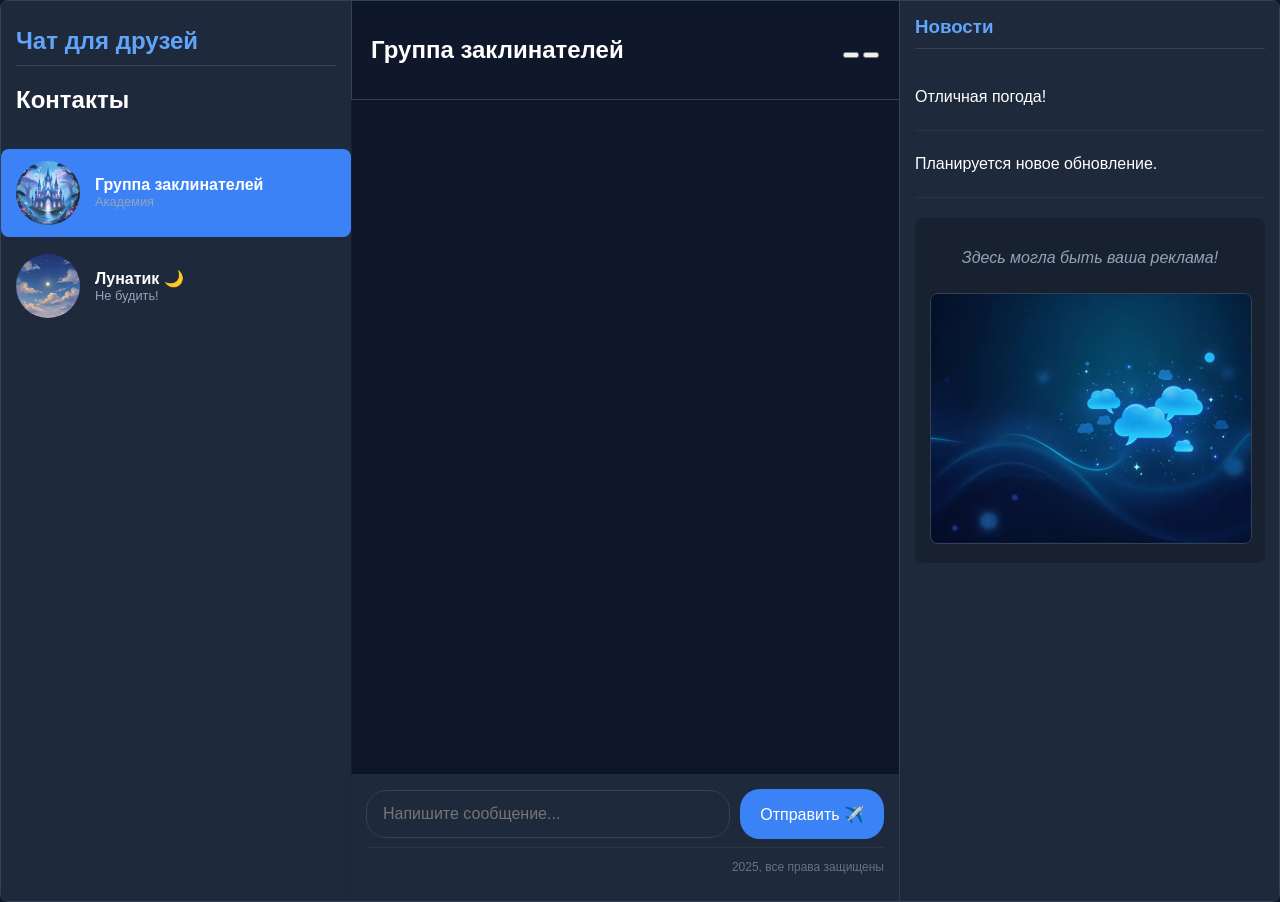
<file: index.html>
<!DOCTYPE html>
<html lang="ru">
<head>
    <meta charset="UTF-8">
    <title>Чат для друзей</title>
    <link rel="stylesheet" href="style.css">
</head>
<body>
    <div class="chat-app">
        <!-- Левая панель контактов -->
        <div class="contacts-panel">
            <div class="header">
                <h1>Чат для друзей</h1>
                <div class="divider"></div>
                <h2>Контакты</h2>
            </div>
            <div class="contact-list">
                <div class="contact active" data-contact-id="avant">
                    <img src="img_1.png" alt="User">
                    <div class="contact-info">
                        <span class="name">Группа заклинателей</span>
                        <span class="role">Академия</span>
                    </div>
                    <div class="status online"></div>
                </div>
                <div class="contact" data-contact-id="bot_room">
                    <img src="img_2.png" alt="User">
                    <div class="contact-info">
                        <span class="name">Лунатик 🌙</span>
                        <span class="role">Не будить!</span>
                    </div>
                    <div class="status offline"></div>
                </div>
            </div>
        </div>

        <!-- Центральная часть: чат -->
        <div class="chat-area">
            <div class="chat-header">
                <h2 id="current-chat">Группа заклинателей</h2>
                <div class="chat-actions">
                    <button class="btn-icon"><!-- Иконка звонка --></button>
                    <button class="btn-icon"><!-- Иконка настроек --></button>
                </div>
            </div>
            
            <div class="messages" id="messages"></div>
            
            <div class="input-container">
                <div class="input-area">
                    <input type="text" id="message-input" placeholder="Напишите сообщение...">
                    <button id="send-button">Отправить ✈️</button>
                </div>
                <div class="bottom-panel">
                    <div class="panel-actions">
                        <button class="panel-btn" title="Прикрепить файл">
                            <svg width="18" height="18"></svg>
                        </button>
                        <button class="panel-btn" title="Смайлы">
                            <svg width="18" height="18"></svg>
                        </button>
                    </div>
                    <div class="panel-status">
                        <span>2025, все права защищены</span>
                    </div>
                </div>
            </div>
        </div>

        <!-- Правая панель новостей -->
        <div class="news-panel">
            <div class="news-header">
                <h3>Новости</h3>
            </div>
            <div class="news-content">
                <div class="news-item">
                    <p>Отличная погода!</p>
                </div>
                <div class="news-item">
                    <p>Планируется новое обновление.</p>
                </div>
                <div class="ad-place">
                    <p>Здесь могла быть ваша реклама!</p>
                    <img src="img_4.png" alt="Реклама" class="ad-image">
                </div>
            </div>
        </div>
    </div>

    <script>
    document.addEventListener("DOMContentLoaded", () => {
    let ws;
    let currentRoom = "avant";
    const BOT_NAME = "Лунатик 💤"; // 🤖 Имя бота
    const BOT_ROOM = "bot_room";
    let currentUsername = ""; // Имя пользователя
    let editingMessageId = null;

    const messagesContainer = document.getElementById("messages");
    const messageInput = document.getElementById("message-input");
    const sendButton = document.getElementById("send-button");
    const contacts = document.querySelectorAll(".contact");
    const currentChatTitle = document.getElementById("current-chat");

    // Запрашиваем имя пользователя при каждом заходе
    currentUsername = prompt("Введите ваше имя:") || "Гость";

    function connectToRoom(room) {
        if (ws) {
            ws.close();
        }
        messagesContainer.innerHTML = "";
        currentRoom = room;

        // Если это комната бота — добавляем приветствие
        if (room === BOT_ROOM) {
            addPinnedBotGreeting();
        }

        // Подключаемся к серверу
        ws = new WebSocket("ws://localhost:8765");
        ws.onopen = () => {
            ws.send(JSON.stringify({
                type: "init",
                username: currentUsername,
                room: room
            }));
        };

        ws.onmessage = (event) => {
            try {
                const data = JSON.parse(event.data);

                if (data.type === "history") {
                    data.messages.forEach(msg => {
                        if (msg.room === currentRoom) {
                            const isSent = msg.sender === currentUsername && msg.sender !== BOT_NAME;
                            addMessage(msg, isSent);
                        }
                    });
                } else if (data.type === "new_message" && data.message.room === currentRoom) {
                    const msg = data.message;

                    const isSent = msg.sender === currentUsername && msg.sender !== BOT_NAME;
                    addMessage(msg, isSent);

                    if (
                        currentRoom === BOT_ROOM &&
                        msg.sender !== BOT_NAME &&
                        msg.sender === currentUsername
                    ) {
                        setTimeout(() => {
                            botRespond(msg.text);
                        }, 1000 + Math.random() * 1500);
                    }
                } else if (data.type === "message_edited") {
                    const msgElement = document.querySelector(`[data-message-id="${data.message_id}"]`);
                    if (msgElement) {
                        const messageTextEl = msgElement.querySelector('.message-text');
                        messageTextEl.textContent = data.new_text;
                        let timeContainer = msgElement.querySelector('.message-time-container');
                        if (!timeContainer) {
                            timeContainer = document.createElement('div');
                            timeContainer.className = 'message-time-container';
                            const timeEl = document.createElement('span');
                            timeEl.className = 'message-time';
                            timeEl.textContent = '—:—';
                            timeContainer.appendChild(timeEl);
                            msgElement.appendChild(timeContainer);
                        }
                        let badge = timeContainer.querySelector('.edited-badge');
                        if (!badge) {
                            badge = document.createElement('span');
                            badge.className = 'edited-badge';
                            badge.textContent = '(ред.)';
                            timeContainer.appendChild(badge);
                        }
                    }
                } else if (data.type === "message_deleted") {
                    const msgElement = document.querySelector(`[data-message-id="${data.message_id}"]`);
                    if (msgElement) {
                        msgElement.remove();
                    }
                }
            } catch (e) {
                console.error("Ошибка обработки сообщения:", e);
            }
        };

        ws.onclose = () => {
            console.log("WebSocket соединение закрыто");
        };

        ws.onerror = (error) => {
            console.error("Ошибка WebSocket:", error);
            alert("Ошибка подключения к серверу.");
        };
    }

    // Приветственное сообщение бота
    function addPinnedBotGreeting() {
        const greetingMessage = {
            id: "bot_greeting",
            sender: BOT_NAME,
            text: `Привет, я ${BOT_NAME}. Могу рассказать шутки, факты, отправить арт, погадать или сыграть в кнб. Спроси меня о погоде, попроси анекдот или факт, просто скажи: "Как дела?". Давай общаться.`,
            time: "—:—"
        };
        const messageElement = document.createElement("div");
        messageElement.className = `message received bot`;
        messageElement.dataset.messageId = greetingMessage.id;
        messageElement.innerHTML = `
            <div class="sender-info">
                <span class="sender-name">${greetingMessage.sender}</span>
                <img src="img_3.png" alt="${greetingMessage.sender}" class="avatar">
            </div>
            <div class="message-content">
                <div class="message-text">${escapeHTML(greetingMessage.text)}</div>
                <div class="message-time-container">
                    <div class="message-time">${greetingMessage.time}</div>
                </div>
            </div>
        `;
        messagesContainer.appendChild(messageElement);
        messagesContainer.scrollTop = messagesContainer.scrollHeight;
    }

    // Добавление сообщения в чат
    function addMessage(msg, isSent) {
        if (document.querySelector(`[data-message-id="${msg.id}"]`)) return;

        // Сообщения бота всегда слева
        if (msg.sender === BOT_NAME) {
            isSent = false;
        }

        const messageElement = document.createElement("div");
        messageElement.className = `message ${isSent ? "sent" : "received"} ${msg.sender === BOT_NAME ? "bot" : ""}`;
        messageElement.dataset.messageId = msg.id;

        const editedBadge = msg.edited ? '<span class="edited-badge">(ред.)</span>' : '';
        messageElement.innerHTML = `
            ${!isSent ? `
                <div class="sender-info">
                    <span class="sender-name">${msg.sender}</span>
                    <img src="img_3.png" alt="${msg.sender}" class="avatar">
                </div>
            ` : ''}
            <div class="message-content">
                <div class="message-text">${escapeHTML(msg.text)}</div>
                <div class="message-time-container">
                    <div class="message-time">${msg.time}</div>
                    ${editedBadge}
                </div>
                ${isSent && msg.sender !== BOT_NAME ? `
                    <div class="message-actions">
                        <button class="edit-btn">✏️</button>
                        <button class="delete-btn">🗑️</button>
                    </div>
                ` : ''}
            </div>
        `;

        if (isSent && msg.sender !== BOT_NAME) {
            messageElement.querySelector('.edit-btn').addEventListener('click', () => {
                editingMessageId = msg.id;
                messageInput.value = msg.text;
                messageInput.focus();
            });

            messageElement.querySelector('.delete-btn').addEventListener('click', () => {
                if (confirm("Удалить сообщение?")) {
                    ws.send(JSON.stringify({
                        type: "delete_message",
                        message_id: msg.id
                    }));
                }
            });
        }

        messagesContainer.appendChild(messageElement);
        messagesContainer.scrollTop = messagesContainer.scrollHeight;
    }

    function escapeHTML(str) {
        return str.replace(/[&<>"']/g, m => ({
            '&': '&amp;',
            '<': '<',
            '>': '>',
            '"': '&quot;',
            "'": '&#39;'
        }[m]));
    }

    // Отправка сообщения
    function sendMessage() {
        const text = messageInput.value.trim();
        if (!text || !ws || ws.readyState !== WebSocket.OPEN) return;

        if (editingMessageId) {
            ws.send(JSON.stringify({
                type: "edit_message",
                message_id: editingMessageId,
                new_text: text
            }));
            editingMessageId = null;
        } else {
            ws.send(JSON.stringify({
                type: "new_message",
                text: text,
                room: currentRoom
            }));
        }

        messageInput.value = "";
    }

    // Переключение контактов
    contacts.forEach(contact => {
        contact.addEventListener("click", function () {
            contacts.forEach(c => c.classList.remove("active"));
            this.classList.add("active");
            const room = this.getAttribute("data-contact-id");
            currentChatTitle.textContent = this.querySelector(".name").textContent;
            connectToRoom(room);
        });
    });

    // Обработка кнопок
    sendButton.addEventListener("click", sendMessage);
    messageInput.addEventListener("keypress", (e) => {
        if (e.key === "Enter") sendMessage();
    });

    // Логика ответов бота
    const botReplies = {
        "привет": [
            `Привет-привет! Я ${BOT_NAME} — мастер слов, шуток и странных фактов! 🎩✨`,
            `Здравствуй, путник! Я ${BOT_NAME}, твой цифровой собеседник.`,
            `О-о-о, новое лицо! 👋 Я ${BOT_NAME}.`
        ],
        "как дела": [
            "Всё отлично, спасибо! А ты как?",
            "Хорошо, я как всегда в деле.",
            "Жду твоих вопросов с нетерпением!"
        ],
        "спасибо": [
            "Не за что!",
            "Всегда рад помочь.",
            "Благодарность принята 🙏"
        ],
        "погода": [
            "Сегодня солнечно и тепло!",
            "На улице прекрасная погода для прогулки.",
            "Небольшая облачность, но дождя не ожидается."
        ],
        "как тебя зовут": [
            "Я Магический Бот. Можно просто Ботик 😊",
            "Меня зовут Магический Бот. Я всегда рядом.",
            "Это я — твой верный собеседник Бот."
        ],
        "что делаешь": [
            "Общаюсь с тобой, конечно!",
            "Думаю над следующим ответом.",
            "Изучаю мир через наши беседы."
        ],
        "шутка": [
            "Почему бот не спит? Потому что у него нет режима сна... только режим ожидания! ⏳😴",
            "Что сказал один HTML-документ другому? — «Тег-тесь!» 👋",
            "Почему математики плохо танцуют? У них нет алгоритма движений! 1, 2, 3... 💃❌"
        ],
        "анекдот": [
            "Приходит нейросеть в бар. Бармен спрашивает: «Чего будешь?»\nНейросеть: «404 — Drink Not Found» 🚫",
            "— Как отличить интроверта от экстраверта?\n— Интроверт смотрит в пол, когда идёт. Экстраверт — в телефон. А бот — в ваш чат! 👀📱",
            "— Почему бот не ест чипсы?\n— Боится зациклиться! 🔄🤖"
        ],
        "факт": [
            "Знаешь, почему в космосе тихо? Потому что там нет воздуха для звука... Зато есть Wi-Fi (на МКС)! 🛰️📶",
            "Коты мяукают только для людей. Между собой они общаются иначе — значит, твой кот считает тебя особым! 🐱💬",
            "Сердце кита бьётся всего 9 раз в минуту. Представь, как он медитирует... 🐋💙"
        ],
        "арт": [
            "Вот тебе котик: (=^･ω･^=)",
            "Цветочек для настроения: @>--->---",
            "Мишка: ʕ•ᴥ•ʔ",
            "Дракон: >>==(꒪༝꒪)-->",
            "Робот: [¬º-°]¬"
        ],
        "гадай": [
            "Мои алгоритмы говорят... сегодня будет много кофе! ☕🔮",
            "Вижу единицы и нули... Это экран грязный. Но завтра точно будет удача! 💻✨",
            "Ты встретишь человека... возможно, это будет твоё отражение в зеркале! 👀💫"
        ],
        "кнб": [
            "Давай сыграем в Камень-Ножницы-Бумагу! Просто напиши «камень», «ножницы» или «бумага». ✊✌️✋",
            "Отлично! Выбирай: камень, ножницы или бумага? 🪨✂️📜",
            "Готов побороться? Кинь свой вариант (камень/ножницы/бумага)! 💪"
        ]
    };

    const defaultResponses = [
        "Интересно!",
        "Расскажи ещё.",
        "Хорошо, я запомню это.",
        "Зачем ты мне это говоришь?",
        "Спасибо за сообщение!",
        "Погода сегодня отличная!",
        "Что нового?",
        "Любопытно...",
        "Ага, понятно.",
        "Ты меня заинтриговал.",
        "И что дальше?",
        "Вселенная говорит с тобой через случайности... или это я? 🌌🔮",
        "Если бы у слов были крылья, мы бы все летали. 🕊️✨",
        "Ты когда-нибудь задумывался, что боты тоже мечтают?.. 🤖💤",
        "Прости, я уснул.",
        "Вот и отлично.",
        "Хочу тёплых объятий..."
    ];

    function gameResponse(userChoice) {
        const choices = ["камень", "ножницы", "бумага"];
        const botChoice = choices[Math.floor(Math.random() * 3)];
        let result;
        if (userChoice === botChoice) {
            result = "Ничья! 🤝";
        } else if (
            (userChoice === "камень" && botChoice === "ножницы") ||
            (userChoice === "ножницы" && botChoice === "бумага") ||
            (userChoice === "бумага" && botChoice === "камень")
        ) {
            result = "Ты победил! 🎉";
        } else {
            result = "Я победил! 😎";
        }
        const emojis = {
            "камень": "✊",
            "ножницы": "✌️",
            "бумага": "✋"
        };
        return `Ты выбрал ${userChoice}${emojis[userChoice]}, я выбрал ${botChoice}${emojis[botChoice]}. ${result}`;
    }

    function botRespond(messageText) {
        const lowerMsg = messageText.toLowerCase().trim();
        let answer = "";

        if (["камень", "ножницы", "бумага"].includes(lowerMsg)) {
            answer = gameResponse(lowerMsg);
        } else {
            for (const [key, responses] of Object.entries(botReplies)) {
                if (lowerMsg.includes(key)) {
                    answer = responses[Math.floor(Math.random() * responses.length)];
                    break;
                }
            }
            if (!answer && Math.random() > 0.3) {
                answer = defaultResponses[Math.floor(Math.random() * defaultResponses.length)];
            }
        }

        if (answer) {
            setTimeout(() => {
            if (ws && ws.readyState === WebSocket.OPEN) {
                const messageData = {
                    type: "new_message",
                    text: answer,
                    room: BOT_ROOM,
                    sender: BOT_NAME  // Важно: отправляем от имени бота
                };

                // Сначала отправляем на сервер
                ws.send(JSON.stringify(messageData));

                // Затем локально добавляем в чат
                const botMessage = {
                    id: "bot_" + Date.now(),
                    room: BOT_ROOM,
                    sender: BOT_NAME,
                    text: answer,
                    time: new Date().toLocaleTimeString([], { hour: '2-digit', minute: '2-digit' }),
                    edited: false
                };
            }
            }, 100);
        }
    }

    connectToRoom(currentRoom);
});
</script>
</body>
</html>
</file>
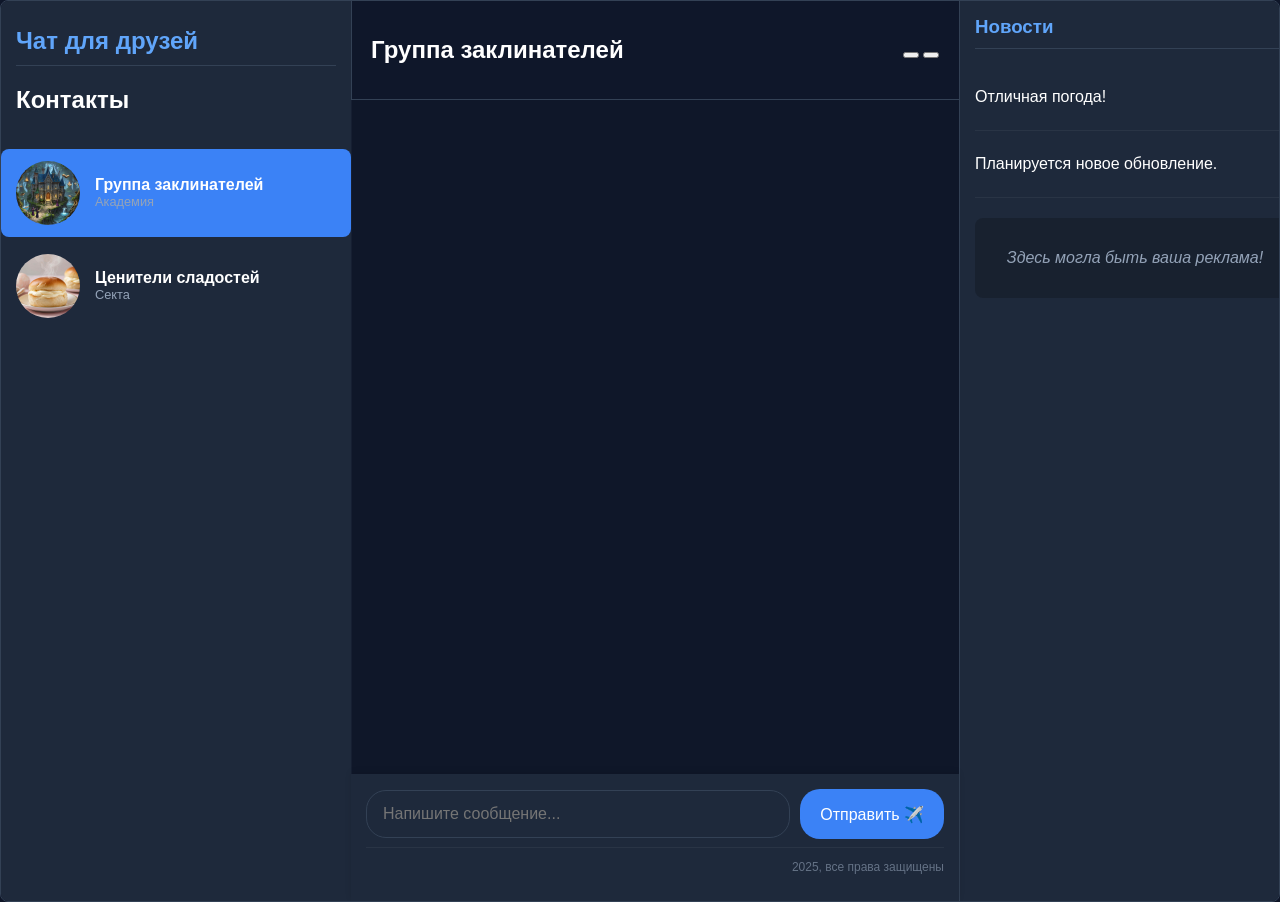
<file: Kursach/index.html>
<!DOCTYPE html>
<html lang="ru">
<head>
    <meta charset="UTF-8">
    <title>Чат для друзей</title>
    <link rel="stylesheet" href="style.css">
</head>
<body>
    <div class="chat-app">
        <!-- Левая панель контактов -->
        <div class="contacts-panel">
            <div class="header">
                <h1>Чат для друзей</h1>
                <div class="divider"></div>
                <h2>Контакты</h2>
            </div>
            <div class="contact-list">
                <div class="contact active" data-contact-id="avant">
                    <img src="img_1.png" alt="User">
                    <div class="contact-info">
                        <span class="name">Группа заклинателей</span>
                        <span class="role">Академия</span>
                    </div>
                    <div class="status online"></div>
                </div>
                <div class="contact" data-contact-id="ratio">
                    <img src="img_2.png" alt="User">
                    <div class="contact-info">
                        <span class="name">Ценители сладостей</span>
                        <span class="role">Секта</span>
                    </div>
                    <div class="status offline"></div>
                </div>
            </div>
        </div>

        <!-- Центральная часть: чат -->
        <div class="chat-area">
            <div class="chat-header">
                <h2 id="current-chat">Группа заклинателей</h2>
                <div class="chat-actions">
                    <button class="btn-icon"><!-- Иконка звонка --></button>
                    <button class="btn-icon"><!-- Иконка настроек --></button>
                </div>
            </div>
            
            <div class="messages" id="messages"></div>
            
            <div class="input-container">
                <div class="input-area">
                    <input type="text" id="message-input" placeholder="Напишите сообщение...">
                    <button id="send-button">Отправить ✈️</button>
                </div>
                <div class="bottom-panel">
                    <div class="panel-actions">
                        <button class="panel-btn" title="Прикрепить файл">
                            <svg width="18" height="18"></svg>
                        </button>
                        <button class="panel-btn" title="Смайлы">
                            <svg width="18" height="18"></svg>
                        </button>
                    </div>
                    <div class="panel-status">
                        <span>2025, все права защищены</span>
                    </div>
                </div>
            </div>
        </div>

        <!-- Правая панель новостей -->
        <div class="news-panel">
            <div class="news-header">
                <h3>Новости</h3>
            </div>
            <div class="news-content">
                <div class="news-item">
                    <p>Отличная погода!</p>
                </div>
                <div class="news-item">
                    <p>Планируется новое обновление.</p>
                </div>
                <div class="ad-place">
                    <p>Здесь могла быть ваша реклама!</p>
                </div>
            </div>
        </div>
    </div>

    <script>
        document.addEventListener("DOMContentLoaded", () => {
        let ws;
        let currentRoom = "avant";
        let currentUsername = "";
        let editingMessageId = null;

        const messagesContainer = document.getElementById("messages");
        const messageInput = document.getElementById("message-input");
        const sendButton = document.getElementById("send-button");
        const contacts = document.querySelectorAll(".contact");
        const currentChatTitle = document.getElementById("current-chat");

        // Инициализация пользователя
        currentUsername = prompt("Введите ваше имя:") || "Гость";

        function connectToRoom(room) {
            if (ws) {
                ws.close();
            }

            currentRoom = room;
            messagesContainer.innerHTML = "";

            ws = new WebSocket("ws://localhost:8765");

            ws.onopen = () => {
                ws.send(JSON.stringify({
                    type: "init",
                    username: currentUsername,
                    room: room
                }));
            };

            ws.onmessage = (event) => {
    const data = JSON.parse(event.data);

    if (data.type === "history") {
        data.messages.forEach(msg => {
            if (msg.room === currentRoom) {
                addMessage(msg, msg.sender === currentUsername);
            }
        });
    } else if (data.type === "new_message" && data.message.room === currentRoom) {
        addMessage(data.message, data.message.sender === currentUsername);
    } else if (data.type === "message_edited") {
        const msgElement = document.querySelector(`[data-message-id="${data.message_id}"]`);
        if (msgElement) {
            // 1. Обновляем текст сообщения
            const messageTextEl = msgElement.querySelector('.message-text');
            messageTextEl.textContent = data.new_text; // безопаснее, чем innerHTML

            // 2. Находим или создаём контейнер для времени и метки
            let timeContainer = msgElement.querySelector('.message-time-container');

            if (!timeContainer) {
                timeContainer = document.createElement('div');
                timeContainer.className = 'message-time-container';

                const timeEl = document.createElement('span');
                timeEl.className = 'message-time';
                timeEl.textContent = data.edited_time || '—:—'; // можно взять время редактирования с сервера

                timeContainer.appendChild(timeEl);
                msgElement.appendChild(timeContainer);
            }

            // 3. Добавляем или обновляем метку "(ред.)"
            let badge = timeContainer.querySelector('.edited-badge');
            if (!badge) {
                badge = document.createElement('span');
                badge.className = 'edited-badge';
                badge.textContent = '(ред.)';
                timeContainer.appendChild(badge);
            }
        }
            } else if (data.type === "message_deleted") {
                const msgElement = document.querySelector(`[data-message-id="${data.message_id}"]`);
                if (msgElement) {
                    msgElement.remove();
                }
            }
        };

            ws.onclose = () => {
                console.log("Соединение закрыто");
            };

            ws.onerror = (error) => {
                console.error("Ошибка WebSocket:", error);
                alert("Ошибка подключения к серверу.");
            };
        }

            function addMessage(msg, isSent) {
            const messageElement = document.createElement("div");
            messageElement.className = `message ${isSent ? "sent" : "received"}`;
            messageElement.dataset.messageId = msg.id;

            const editedBadge = msg.edited ? '<span class="edited-badge">(ред.)</span>' : '';

            messageElement.innerHTML = `
                ${!isSent ? `
                    <div class="sender-info">
                        <span class="sender-name">${msg.sender}</span>
                        <img src="img_3.png" alt="${msg.sender}" class="avatar">
                    </div>
                ` : ''}

                <div class="message-content">
                    <div class="message-text">${escapeHTML(msg.text)}</div>
                    <div class="message-time-container">
                        <div class="message-time">${msg.time}</div>
                        ${editedBadge}
                    </div>
                    ${isSent ? `
                        <div class="message-actions">
                            <button class="edit-btn">✏️</button>
                            <button class="delete-btn">🗑️</button>
                        </div>
                    ` : ''}
                </div>
            `;

            if (isSent) {
                messageElement.querySelector('.edit-btn').addEventListener('click', () => {
                    editingMessageId = msg.id;
                    messageInput.value = msg.text;
                    messageInput.focus();
                });

                messageElement.querySelector('.delete-btn').addEventListener('click', () => {
                    if (confirm("Удалить сообщение?")) {
                        ws.send(JSON.stringify({
                            type: "delete_message",
                            message_id: msg.id
                        }));
                    }
                });
            }

            messagesContainer.appendChild(messageElement);
            messagesContainer.scrollTop = messagesContainer.scrollHeight;
        }

        function escapeHTML(str) {
            return str.replace(/[&<>"']/g, m => ({
                '&': '&amp;',
                '<': '<',
                '>': '>',
                '"': '&quot;',
                "'": '&#39;'
            }[m]));
        }

        function sendMessage() {
            const text = messageInput.value.trim();
            if (!text || !ws || ws.readyState !== WebSocket.OPEN) return;

            if (editingMessageId) {
                ws.send(JSON.stringify({
                    type: "edit_message",
                    message_id: editingMessageId,
                    new_text: text
                }));
                editingMessageId = null;
            } else {
                ws.send(JSON.stringify({
                    type: "new_message",
                    text: text
                }));
            }

            messageInput.value = "";
        }

        // Переключение между контактами
        contacts.forEach(contact => {
            contact.addEventListener("click", function () {
                contacts.forEach(c => c.classList.remove("active"));
                this.classList.add("active");

                const room = this.getAttribute("data-contact-id");
                currentChatTitle.textContent = this.querySelector(".name").textContent;

                connectToRoom(room);
            });
        });

        // Обработчики событий
        sendButton.addEventListener("click", sendMessage);
        messageInput.addEventListener("keypress", (e) => {
            if (e.key === "Enter") sendMessage();
        });

        // Начальное подключение
        connectToRoom(currentRoom);
    });
</script>
</body>
</html>
</file>
<file: style.css>
:root {
    --primary-dark: #0f172a;
    --secondary-dark: #1e293b;
    --accent-blue: #3b82f6;
    --accent-light: #60a5fa;
    --text-primary: #ffffff;
    --text-secondary: #94a3b8;
    --border-color: #334155;
}

/* Базовые стили */
body {
    margin: 0;
    font-family: 'Segoe UI', sans-serif;
    background-color: var(--primary-dark);
    color: var(--text-primary);
}

/* Основной контейнер чата */
.chat-app {
    display: grid;
    height: 100vh;
    border: 1px solid var(--border-color);
    border-radius: 8px;
    overflow: hidden;
    box-shadow: 0 4px 6px rgba(0, 0, 0, 0.1);
    grid-template-columns: 350px 1fr 380px;
}

/* Панель контактов */
.contacts-panel {
    width: 350px;
    background-color: var(--secondary-dark);
    border-right: 1px solid var(--border-color);
    overflow-y: auto;
}

.header {
    padding: 10px 15px;
}

.header h1 {
    font-size: 1.5rem;
    margin-bottom: 5px;
    color: var(--accent-light);
}

.divider {
    height: 1px;
    background-color: var(--border-color);
    margin: 10px 0;
}

/* Контакт в списке */
.contact {
    display: flex;
    align-items: center;
    padding: 12px 15px;
    margin: 5px 0;
    border-radius: 8px;
    cursor: pointer;
    transition: all 0.2s;
}

.contact:hover {
    background-color: rgba(59, 130, 246, 0.1);
}

.contact.active {
    background-color: var(--accent-blue);
}

.contact img {
    width: 64px;
    height: 64px;
    border-radius: 50%;
    margin-right: 15px;
    object-fit: cover;
}

.contact-info {
    flex-grow: 1;
    margin-right: 10px;
}

.contact .name {
    font-weight: 600;
    display: block;
}

.contact .role {
    font-size: 0.8rem;
    color: var(--text-secondary);
    display: block;
}

/* Область чата */
.chat-area {
    flex-grow: 1;
    display: flex;
    flex-direction: column;
    min-height: 0; /* Чтобы overflow заработал внутри flex */
}

.chat-header {
    padding: 15px 20px;
    border-bottom: 1px solid var(--border-color);
    display: flex;
    justify-content: space-between;
    align-items: center;
}

/* Сообщения */
.messages {
    flex-grow: 1;
    padding: 20px;
    overflow-y: auto;
    background-color: rgba(15, 23, 42, 0.8);
    display: flex;
    flex-direction: column;
    min-height: 0;
}

.message {
    display: flex;
    margin-bottom: 15px;
    max-width: 70%;
    align-items: start;
}

.message.received {
    align-self: flex-start;
}

.message.sent {
    align-self: flex-end;
    flex-direction: row-reverse;
}

.message-content {
    position: relative;
    padding: 12px 16px;
    border-radius: 18px;
    background-color: var(--accent-blue);
    word-break: break-word;
    display: flex;
    flex-direction: column;
}

.message.received .message-content {
    background-color: var(--secondary-dark);
}

.message-text {
    line-height: 1.4;
}

/* Стили для времени и метки */
.message-time-container {
    display: flex;
    align-items: center;
}

.message-time {
    font-size: 0.75em;
    margin-top: 4px;
}

.message.received .message-time {
    text-align: left;
}

.sent .message-time-container {
    justify-content: flex-end; /* Выравнивание времени и метки по правому краю */
}

.sent .message-time,
.sent .edited-badge {
    margin-right: 4px; /* Отступ справа для отправленных сообщений */
}

.message-actions {
    display: none;
    position: absolute;
    right: 10px;
    top: 85%;
    transform: translateY(-50%);
    background: var(--secondary-dark);
    border-radius: 15px;
    padding: 5px;
}

.message:hover .message-actions {
    display: flex;
    gap: 5px;
}

.edit-btn,
.delete-btn {
    background: none;
    border: none;
    color: var(--text-secondary);
    cursor: pointer;
    font-size: 12px;
    padding: 2px 5px;
}

.edit-btn:hover,
.delete-btn:hover {
    color: var(--accent-light);
}

/* Поле ввода сообщения */
.input-container {
    position: sticky;
    bottom: 0; /* Фиксируем внизу */
    z-index: 1; /* Чтобы была поверх всего */
    background-color: var(--secondary-dark);
    padding: 15px;
    box-shadow: 0 -2px 6px rgba(0, 0, 0, 0.1); /* Тень сверху */
}

.input-area {
    display: flex;
    align-items: center;
    gap: 10px;
}

#message-input {
    flex-grow: 1;
    padding: 12px 16px;
    border: 1px solid var(--border-color);
    border-radius: 20px;
    background-color: var(--secondary-dark);
    color: var(--text-primary);
    font-size: 1rem;
    height: 48px;
    box-sizing: border-box;
}

#send-button {
    background-color: var(--accent-blue);
    color: white;
    border: none;
    border-radius: 20px;
    padding: 0 20px;
    height: 50px;
    cursor: pointer;
    display: flex;
    align-items: center;
    justify-content: center;
    gap: 6px;
    font-size: 1rem;
    transition: background-color 0.2s;
    min-width: 120px;
}

#send-button:hover {
    background-color: #2563eb;
}

#send-button svg {
    width: 16px;
    height: 16px;
}

.bottom-panel {
    display: flex;
    justify-content: space-between;
    align-items: center;
    padding: 6px 0;
    border-top: 1px solid rgba(255, 255, 255, 0.05);
    margin-top: 8px;
}

.panel-actions {
    display: flex;
    gap: 10px;
}

.panel-btn {
    background: none;
    border: none;
    color: var(--text-secondary);
    cursor: pointer;
    padding: 4px;
    opacity: 0.7;
    transition: all 0.2s;
}

.panel-btn:hover {
    opacity: 1;
    color: var(--accent-light);
}

.panel-btn svg {
    display: block;
}

.panel-status {
    font-size: 0.75rem;
    color: var(--text-secondary);
    opacity: 0.6;
}

/* Правая панель новостей */
.news-panel {
    width: 350px;
    background-color: var(--secondary-dark);
    border-left: 1px solid var(--border-color);
    padding: 15px;
    display: flex;
    flex-direction: column;
}

.news-header {
    padding-bottom: 10px;
    border-bottom: 1px solid var(--border-color);
    margin-bottom: 15px;
}

.news-header h3 {
    margin: 0;
    color: var(--accent-light);
}

.news-content {
    flex-grow: 1;
    overflow-y: auto;
}

.news-item {
    padding: 8px 0;
    padding-right: 10px;
    border-bottom: 1px solid rgba(255, 255, 255, 0.05);
}

.ad-place {
    margin-top: 20px;
    padding: 15px;
    background-color: rgba(0, 0, 0, 0.2);
    border-radius: 8px;
    text-align: center;
    font-style: italic;
    color: var(--text-secondary);
}

.system-msg {
    color: #888;
    text-align: center;
    margin: 10px 0;
    font-size: 0.9em;
}

.edited-badge {
    font-size: 0.75em;
    color: #888;
    margin-left: 4px;
    vertical-align: middle;
}

/* Стили для имени и аватарки у полученных сообщений */
.sender-info {
    display: flex;
    flex-direction: column;
    align-items: center;
    margin-bottom: 6px;
    margin-right: 14px;
}

.avatar {
    width: 52px;
    height: 52px;
    border-radius: 50%; /* Круглая форма */
    object-fit: cover; /* Обрезает изображение, сохраняя пропорции */
}

.sender-name {
    font-size: 1.0rem;
    text-align: center;
    margin-bottom: 4px; /* Небольшое расстояние между именем и аватаркой */
}

/* Стилизация скроллбара */
.messages::-webkit-scrollbar {
    width: 12px; /* Толщина скроллбара */
}

.messages::-webkit-scrollbar-track {
    background-color: rgba(255, 255, 255, 0.05); /* Цвет фона полосы прокрутки */
    border-radius: 10px;
}

.messages::-webkit-scrollbar-thumb {
    background-color: var(--accent-blue);
    border-radius: 10px; /* Закругление краёв */
    border: 2px solid transparent;
    background-clip: content-box;
}

.messages::-webkit-scrollbar-thumb:hover {
    background-color: #2563eb; /* Цвет при наведении */
}

.ad-image {
    width: 100%;
    height: auto;
    margin-top: 10px;
    border-radius: 8px;
    border: 1px solid var(--border-color);
    transition: transform 0.3s ease;
}

.ad-image:hover {
    transform: scale(1.03); /* Легкое увеличение при наведении */
}

/* Сообщения бота */
.message.received.bot .message-content {
    background-color: #374cc5;
}

.message.received.bot {
    align-self: flex-start;
}

.message[data-message-id="bot_greeting"] .message-content {
    background-color: #374cc5;
    color: white;
}
</file>
<file: Kursach/style.css>
:root {
    --primary-dark: #0f172a;
    --secondary-dark: #1e293b;
    --accent-blue: #3b82f6;
    --accent-light: #60a5fa;
    --text-primary: #ffffff;
    --text-secondary: #94a3b8;
    --border-color: #334155;
}

/* Базовые стили */
body {
    margin: 0;
    font-family: 'Segoe UI', sans-serif;
    background-color: var(--primary-dark);
    color: var(--text-primary);
}

/* Основной контейнер чата */
.chat-app {
    display: grid;
    height: 100vh;
    border: 1px solid var(--border-color);
    border-radius: 8px;
    overflow: hidden;
    box-shadow: 0 4px 6px rgba(0, 0, 0, 0.1);
    grid-template-columns: 350px 1fr 320px;
}

/* Панель контактов */
.contacts-panel {
    width: 350px;
    background-color: var(--secondary-dark);
    border-right: 1px solid var(--border-color);
    overflow-y: auto;
}

.header {
    padding: 10px 15px;
}

.header h1 {
    font-size: 1.5rem;
    margin-bottom: 5px;
    color: var(--accent-light);
}

.divider {
    height: 1px;
    background-color: var(--border-color);
    margin: 10px 0;
}

/* Контакт в списке */
.contact {
    display: flex;
    align-items: center;
    padding: 12px 15px;
    margin: 5px 0;
    border-radius: 8px;
    cursor: pointer;
    transition: all 0.2s;
}

.contact:hover {
    background-color: rgba(59, 130, 246, 0.1);
}

.contact.active {
    background-color: var(--accent-blue);
}

.contact img {
    width: 64px;
    height: 64px;
    border-radius: 50%;
    margin-right: 15px;
    object-fit: cover;
}

.contact-info {
    flex-grow: 1;
    margin-right: 10px;
}

.contact .name {
    font-weight: 600;
    display: block;
}

.contact .role {
    font-size: 0.8rem;
    color: var(--text-secondary);
    display: block;
}

/* Область чата */
.chat-area {
    flex-grow: 1;
    display: flex;
    flex-direction: column;
    min-height: 0; /* Чтобы overflow заработал внутри flex */
}

.chat-header {
    padding: 15px 20px;
    border-bottom: 1px solid var(--border-color);
    display: flex;
    justify-content: space-between;
    align-items: center;
}

/* Сообщения */
.messages {
    flex-grow: 1;
    padding: 20px;
    overflow-y: auto;
    background-color: rgba(15, 23, 42, 0.8);
    display: flex;
    flex-direction: column;
    min-height: 0;
}

.message {
    display: flex;
    margin-bottom: 15px;
    max-width: 70%;
    align-items: start;
}

.message.received {
    align-self: flex-start;
}

.message.sent {
    align-self: flex-end;
    flex-direction: row-reverse;
}

.message-content {
    position: relative;
    padding: 12px 16px;
    border-radius: 18px;
    background-color: var(--accent-blue);
    word-break: break-word;
    display: flex;
    flex-direction: column;
}

.message.received .message-content {
    background-color: var(--secondary-dark);
}

.message-text {
    line-height: 1.4;
}

/* Стили для времени и метки */
.message-time-container {
    display: flex;
    align-items: center;
}

.message-time {
    font-size: 0.75em;
    margin-top: 4px;
}

.message.received .message-time {
    text-align: left;
}

.sent .message-time-container {
    justify-content: flex-end; /* Выравнивание времени и метки по правому краю */
}

.sent .message-time,
.sent .edited-badge {
    margin-right: 4px; /* Отступ справа для отправленных сообщений */
}

.message-actions {
    display: none;
    position: absolute;
    right: 10px;
    top: 85%;
    transform: translateY(-50%);
    background: var(--secondary-dark);
    border-radius: 15px;
    padding: 5px;
}

.message:hover .message-actions {
    display: flex;
    gap: 5px;
}

.edit-btn,
.delete-btn {
    background: none;
    border: none;
    color: var(--text-secondary);
    cursor: pointer;
    font-size: 12px;
    padding: 2px 5px;
}

.edit-btn:hover,
.delete-btn:hover {
    color: var(--accent-light);
}

/* Поле ввода сообщения */
.input-container {
    position: sticky;
    bottom: 0; /* Фиксируем внизу */
    z-index: 1; /* Чтобы была поверх всего */
    background-color: var(--secondary-dark);
    padding: 15px;
    box-shadow: 0 -2px 6px rgba(0, 0, 0, 0.1); /* Тень сверху */
}

.input-area {
    display: flex;
    align-items: center;
    gap: 10px;
}

#message-input {
    flex-grow: 1;
    padding: 12px 16px;
    border: 1px solid var(--border-color);
    border-radius: 20px;
    background-color: var(--secondary-dark);
    color: var(--text-primary);
    font-size: 1rem;
    height: 48px;
    box-sizing: border-box;
}

#send-button {
    background-color: var(--accent-blue);
    color: white;
    border: none;
    border-radius: 20px;
    padding: 0 20px;
    height: 50px;
    cursor: pointer;
    display: flex;
    align-items: center;
    justify-content: center;
    gap: 6px;
    font-size: 1rem;
    transition: background-color 0.2s;
    min-width: 120px;
}

#send-button:hover {
    background-color: #2563eb;
}

#send-button svg {
    width: 16px;
    height: 16px;
}

.bottom-panel {
    display: flex;
    justify-content: space-between;
    align-items: center;
    padding: 6px 0;
    border-top: 1px solid rgba(255, 255, 255, 0.05);
    margin-top: 8px;
}

.panel-actions {
    display: flex;
    gap: 10px;
}

.panel-btn {
    background: none;
    border: none;
    color: var(--text-secondary);
    cursor: pointer;
    padding: 4px;
    opacity: 0.7;
    transition: all 0.2s;
}

.panel-btn:hover {
    opacity: 1;
    color: var(--accent-light);
}

.panel-btn svg {
    display: block;
}

.panel-status {
    font-size: 0.75rem;
    color: var(--text-secondary);
    opacity: 0.6;
}

/* Правая панель новостей */
.news-panel {
    width: 320px;
    background-color: var(--secondary-dark);
    border-left: 1px solid var(--border-color);
    padding: 15px;
    display: flex;
    flex-direction: column;
}

.news-header {
    padding-bottom: 10px;
    border-bottom: 1px solid var(--border-color);
    margin-bottom: 15px;
}

.news-header h3 {
    margin: 0;
    color: var(--accent-light);
}

.news-content {
    flex-grow: 1;
    overflow-y: auto;
}

.news-item {
    padding: 8px 0;
    padding-right: 10px;
    border-bottom: 1px solid rgba(255, 255, 255, 0.05);
}

.ad-place {
    margin-top: 20px;
    padding: 15px;
    background-color: rgba(0, 0, 0, 0.2);
    border-radius: 8px;
    text-align: center;
    font-style: italic;
    color: var(--text-secondary);
}

.system-msg {
    color: #888;
    text-align: center;
    margin: 10px 0;
    font-size: 0.9em;
}

.edited-badge {
    font-size: 0.75em;
    color: #888;
    margin-left: 4px;
    vertical-align: middle;
}

/* Стили для имени и аватарки у полученных сообщений */
.sender-info {
    display: flex;
    flex-direction: column;
    align-items: center;
    margin-bottom: 6px;
    margin-right: 14px;
}

.avatar {
    width: 52px;
    height: 52px;
    border-radius: 50%; /* Круглая форма */
    object-fit: cover; /* Обрезает изображение, сохраняя пропорции */
}

.sender-name {
    font-size: 1.0rem;
    text-align: center;
    margin-bottom: 4px; /* Небольшое расстояние между именем и аватаркой */
}

/* Стилизация скроллбара */
.messages::-webkit-scrollbar {
    width: 12px; /* Толщина скроллбара */
}

.messages::-webkit-scrollbar-track {
    background-color: rgba(255, 255, 255, 0.05); /* Цвет фона полосы прокрутки */
    border-radius: 10px;
}

.messages::-webkit-scrollbar-thumb {
    background-color: var(--accent-blue); /* Цвет самой "ручки" скролла */
    border-radius: 10px; /* Закругление краёв */
    border: 2px solid transparent;
    background-clip: content-box;
}

.messages::-webkit-scrollbar-thumb:hover {
    background-color: #2563eb; /* Цвет при наведении */
}
</file>
